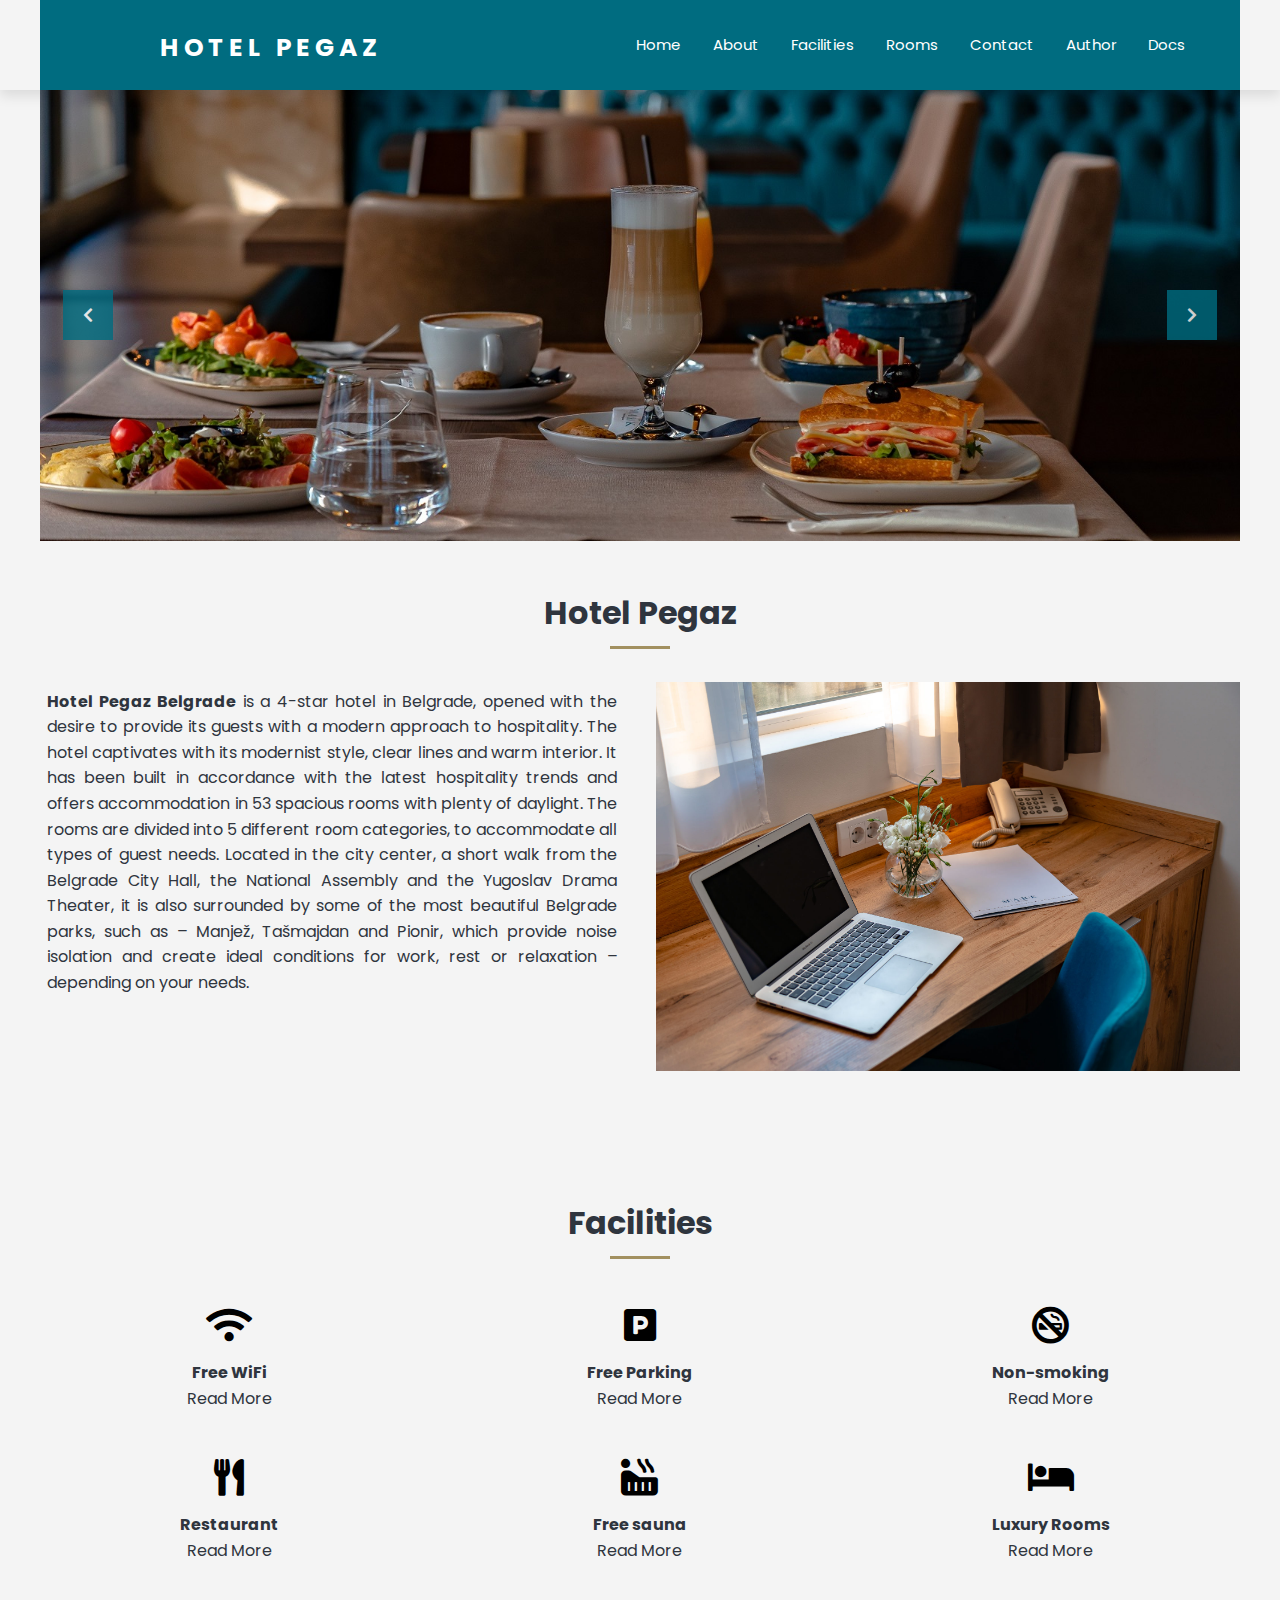
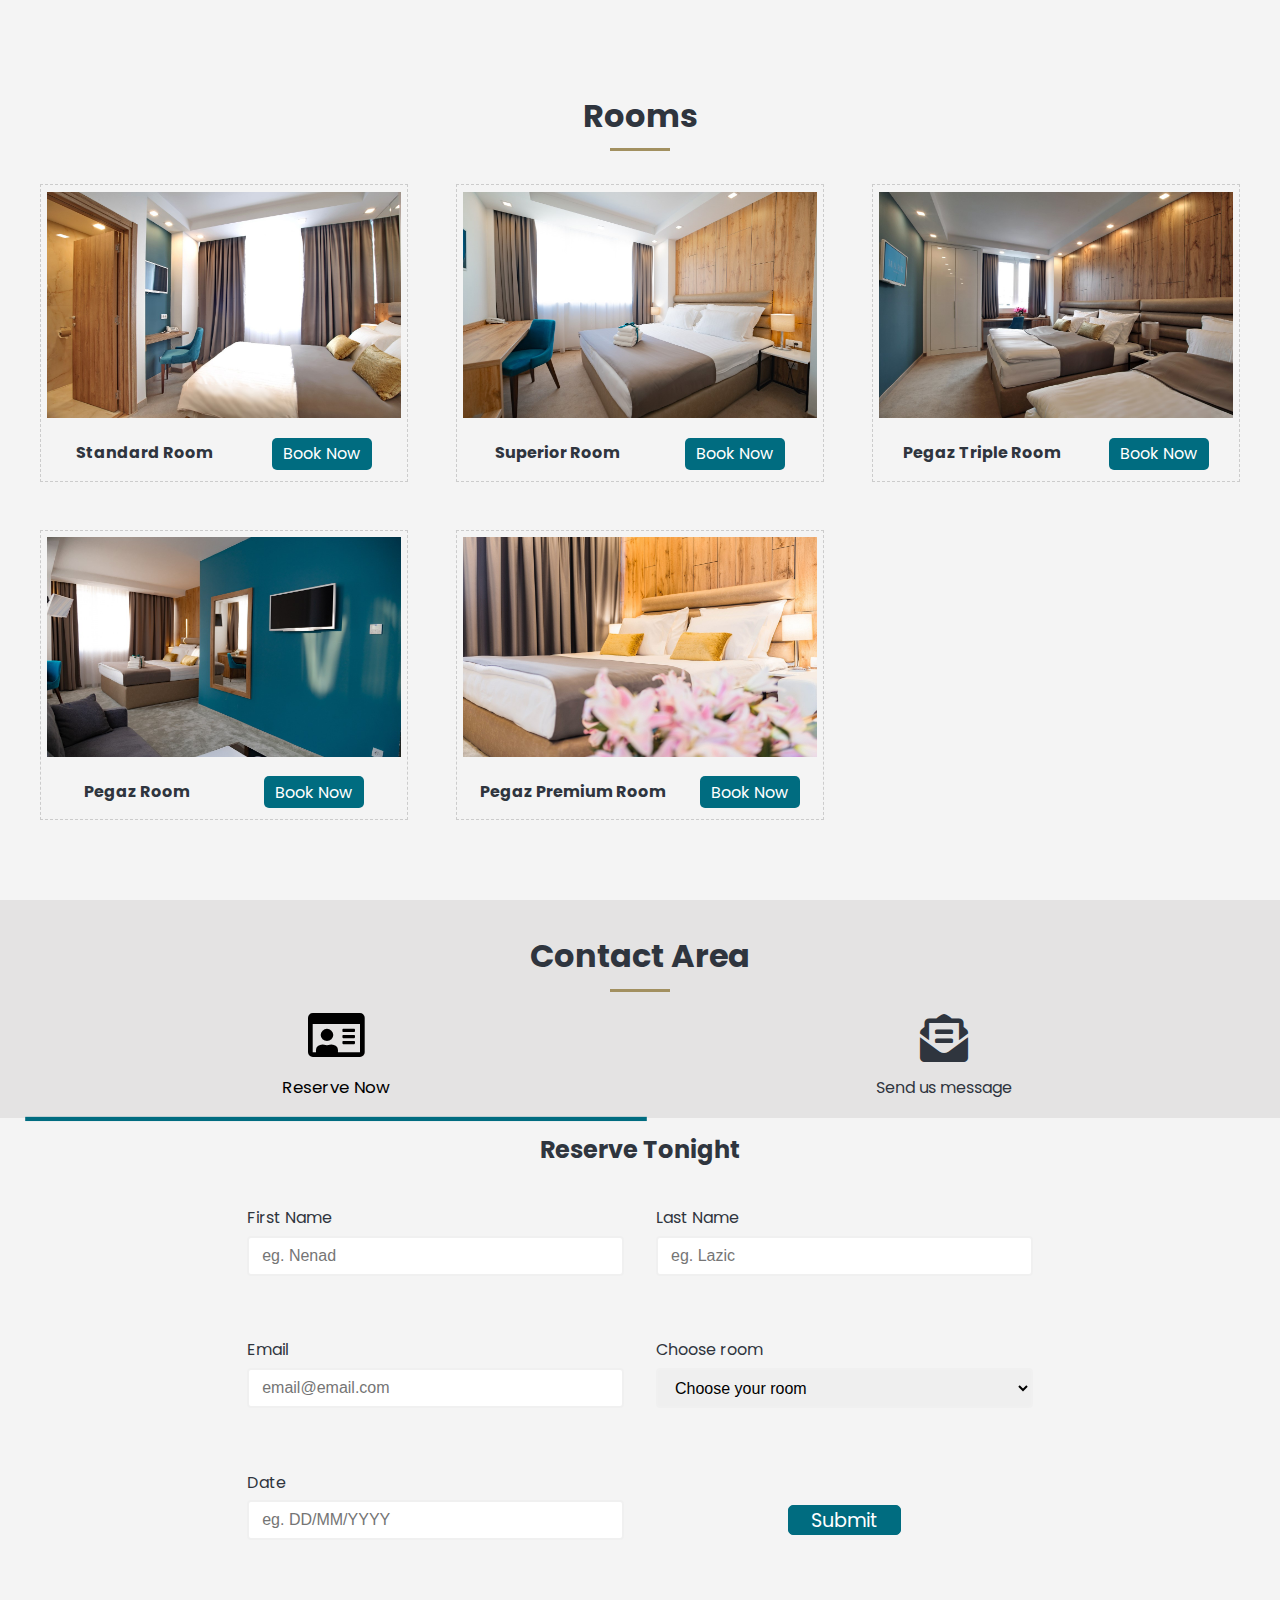
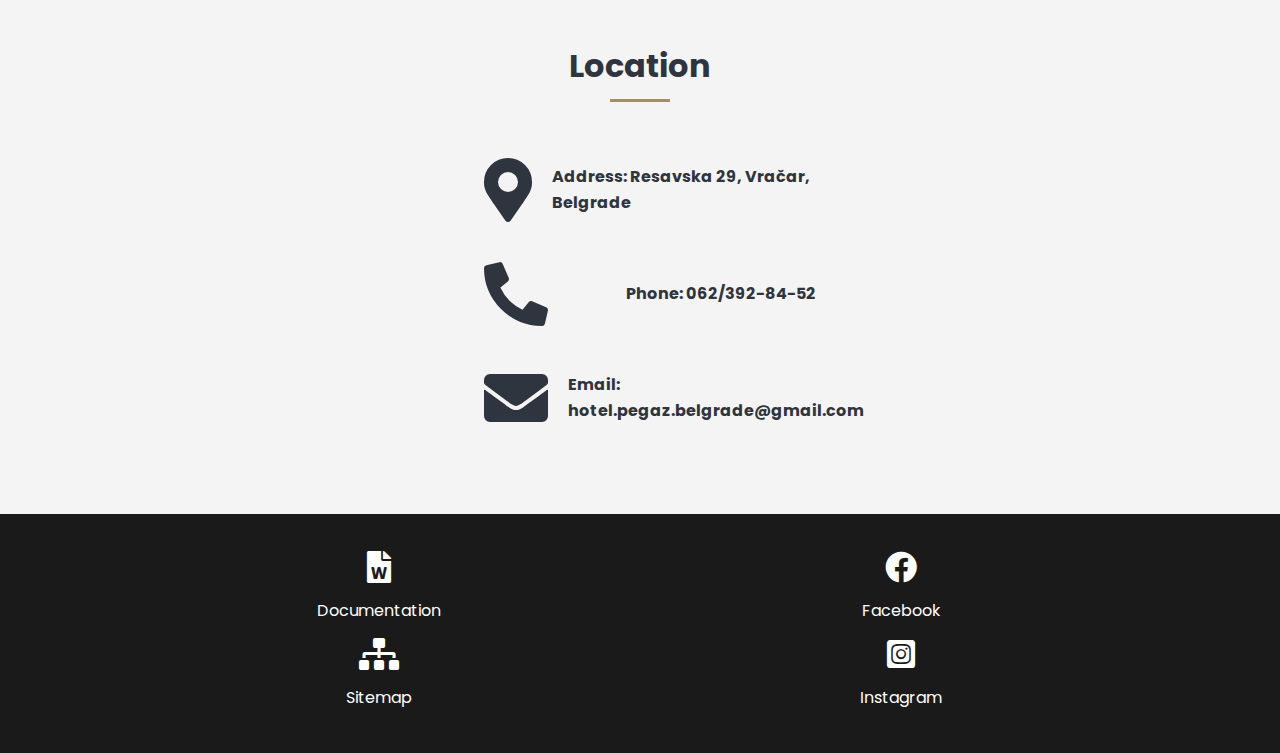
<file: index.html>
<!DOCTYPE html>
<html lang="en">
  <head>
    <meta charset="UTF-8" />
    <meta name="viewport" content="width=device-width, initial-scale=1.0" />
    <meta
      name="description"
      content="Great stay for you and your family in the heart of Belgrade. Hotel Pegaz  Belgrade is completely new hotel built upon the latest hospitality trends. Hotel captivates with its modern style, clear and clean lines and interior full "
    />
    <meta
      name="keywords"
      content="hotel, 4 star hotels, hotel website, pegaz, belgrade hotels"
    />
    <link rel="icon" href="assets/img/favicon.ico" sizes="16x16 32x32" type="image/png">
    <link
      rel="stylesheet"
      href="https://cdnjs.cloudflare.com/ajax/libs/font-awesome/5.15.2/css/all.min.css"
    />
    
    <link rel="stylesheet" href="assets/css/style.css" />
    <link rel="stylesheet" href="assets/css/responsive.css">
    <link rel="stylesheet" href="assets/css/formstyling.css">
    <title>HotelPegaz</title>
  </head>
  <body id="home">
    <a href="#home" class="scrollTop"><i class="fas fa-chevron-up"></i></a>
    <header>
      <nav class="container">
        <div class="logo">
          <h1><a href="index.html">Hotel Pegaz</a></h1>
        </div>
        <ul class="nav-links"></ul>
        <div class="burger">
          <div class="line1"></div>
          <div class="line2"></div>
          <div class="line3"></div>
        </div>
      </nav>
    </header>

    <section class="section-slider">
      <div class="container" id="slider">
        <!-- <img src="img/sliderimage1.jpg" alt="" class="active" />
        <img src="img/sliderimage2.jpg" alt="" />
        <img src="img/sliderimage3.jpg" alt="" />
        <img src="img/sliderimage4.jpg" alt="" /> -->
      </div>
      <div class="chevron-left">
        <a href="" class="prev"><i class="fas fa-chevron-left"></i></a>
      </div>
      <div class="chevron-right">
        <a href="" class="next"><i class="fas fa-chevron-right"></i></a>
      </div>
    </section>

    <section class="section-2" id="aboutus">
      <div class="container">
        <div class="hotel-header">
          <h2>Hotel Pegaz</h2>
        </div>
        <div class="section-2-content grid">
          <p>
            <span class="bold">Hotel Pegaz Belgrade</span> is a 4-star hotel in
            Belgrade, opened with the desire to provide its guests with a modern
            approach to hospitality. The hotel captivates with its modernist
            style, clear lines and warm interior. It has been built in
            accordance with the latest hospitality trends and offers
            accommodation in 53 spacious rooms with plenty of daylight. The
            rooms are divided into 5 different room categories, to accommodate
            all types of guest needs. Located in the city center, a short walk
            from the Belgrade City Hall, the National Assembly and the Yugoslav
            Drama Theater, it is also surrounded by some of the most beautiful
            Belgrade parks, such as – Manjež, Tašmajdan and Pionir, which
            provide noise isolation and create ideal conditions for work, rest
            or relaxation – depending on your needs.
          </p>
          <img src="assets/img/section2img.jpg" alt="work desk" id="workDesk" />
        </div>
      </div>
    </section>

    <section class="section-3" id="facilities">
      <div class="container">
        <div class="hotel-header">
          <h2>Facilities</h2>
        </div>
        <div class="section-3-content grid">
          
      </div>
    </section>

    <section class="section-4" id="rooms">
      <div class="container">
        <div class="hotel-header">
          <h2>Rooms</h2>
        </div>
        <div class="section-4-content grid">
          <!-- <div class="grid-items">
            <img src="img/pegazstandard.jpg" alt="">
            <div class="book-now">             
            <h4>Standard Room</h4>
            <a href="" class="btn">Book now</a>
          </div>
          </div>
          <div class="grid-items">
            <img src="img/pegazsuperior.jpg" alt="">
            <div class="book-now">             
              <h4>Superior Room</h4>
              <a href="" class="btn">Book now</a>
            </div>
          </div>
          <div class="grid-items">
            <img src="img/pegaztriple.jpg" alt="">
            <div class="book-now">             
              <h4>Pegaz Triple Room</h4>
              <a href="" class="btn">Book now</a>
            </div>
          </div>
          <div class="grid-items">
            <img src="img/pegazroom.jpg" alt="">
            <div class="book-now">             
              <h4>Pegaz Room</h4>
              <a href="" class="btn">Book now</a>
            </div>
          </div>
          <div class="grid-items">
            <img src="img/pegazpremium.jpg" alt="">
            <div class="book-now">             
              <h4>Pegaz Premium Room</h4>
              <a href="" class="btn">Book now</a>
            </div>
          </div> -->
        </div>
      </div>
    </section>

    <section class="section-5" id="contact">
      <div class="hotel-header">
        <h2>Contact Area</h2>
      </div>
      <div class="container grid">
        <div id="tab-1" class="tab-item tab-border">
          <i class="far fa-id-card fa-3x"></i>
          <p class="hide-sm">Reserve Now</p>  
        </div>
        <div id="tab-2" class="tab-item">
          <i class="fas fa-envelope-open-text fa-3x"></i>
          <p class="hide-sm">Send us message</p>  
        </div>
      </div>
    </section>

    <section class="tab-content">
      <div class="container grid">
        <!-- Tab Content 1 -->
        <div id="tab-1-content" class="tab-content-item show">
          <div class="header-form">
            <h2>Reserve Tonight</h2>
          </div>
          <form action="" id="form" class="form" method="GET" >
            <div class="form-control ">
              <label>First Name</label>
              <input type="text" placeholder="eg. Nenad" id='firstName' name="firstname">
              <i class="fas fa-check-circle"></i>
              <i class="fas fa-exclamation-circle"></i>
              <small>Error Message</small>
            </div>

            <div class="form-control">
              <label>Last Name</label>
              <input type="text" placeholder="eg. Lazic" id='lastName' name="lastname">
              <i class="fas fa-check-circle"></i>
              <i class="fas fa-exclamation-circle"></i>
              <small>Error Message</small>
            </div>

            <div class="form-control">
              <label>Email</label>
              <input type="email" placeholder="email@email.com" id='email'>
              <i class="fas fa-check-circle"></i>
              <i class="fas fa-exclamation-circle"></i>
              <small>Error Message</small>
            </div>

            <div class="form-control">
              <label>Choose room</label>
              <select name="rooms" id="roomsForm" >
                <option value="choose">Choose your room</option>
                <option value="standard">Standard Room</option>
                <option value="superior">Superior Room</option>
                <option value="pegal triple">Pegaz Triple Room</option>
                <option value="pegaz room">Pegaz Room</option>
                <option value="premium">Pegaz Premium Room</option>
              </select>
              <i class="fas fa-check-circle"></i>
              <i class="fas fa-exclamation-circle"></i>
              <small>Error Message</small>
            </div>

            <div class="form-control">
              <label>Date</label>
              <input type="text" placeholder="eg. DD/MM/YYYY" id='date'>
              <i class="fas fa-check-circle"></i>
              <i class="fas fa-exclamation-circle"></i>
              <small>Error Message</small>
            </div>

            <button type="submit" id="submit">Submit</button>
          </form>
        </div>

        <!-- Tab content 2 -->
        <div id="tab-2-content" class="tab-content-item">
          <div class="header-form">
            <h2>Send us feedback</h2>
            <form action="" id="form2" class="form flex">
              <div class="form-control">
                <label>First Name</label>
                <input type="text" placeholder="eg. Nenad" id='name'>
                <i class="fas fa-check-circle"></i>
                <i class="fas fa-exclamation-circle"></i>
                <small>Error Message</small>
              </div>
              <div class="form-control">
                <label>Last Name</label>
                <input type="text" placeholder="eg. Lazic" id='surrname'>
                <i class="fas fa-check-circle"></i>
                <i class="fas fa-exclamation-circle"></i>
                <small>Error Message</small>
              </div>
              <div class="form-control textarea-grid">
                <label> Message </label>
                <textarea name="" id="textarea" cols="50" rows="5" placeholder="Enter your message here"></textarea>
                <i class="fas fa-check-circle"></i>
                <i class="fas fa-exclamation-circle"></i>
                <small>Error Message</small>
              </div>
              <button type="submit" id="submit2">Submit</button>
            </form>
          </div>
        </div>
      </div>
    </section>

    <section class="section-6">
      <div class="container">
        <div class="hotel-header">
          <h2>Location</h2>
        </div>
        <div class="location flex">
          <!-- <div class="flex-items">
            <i class="fas fa-map-marker-alt fa-4x"></i>
            <p>Address: Resavska 29, Vračar, Belgrade</p>
          </div>
          <div class="flex-items">
            <i class="fas fa-phone-alt fa-4x"></i>
            <p>Phone: 062/392-84-52</p>
          </div>
          <div class="flex-items">
            <i class="fas fa-envelope fa-4x"></i>
            <p>Email: hotel&#46;pegaz&#46;belgrade&#64;gmail&#46;com</p>
          </div> -->
        </div>
      </div>
    </section>

    <footer class="footer">
      <div class="container grid">
        <!-- <div class="grid-item">
          <i class="fas fa-file-word fa-2x"></i>
          <p><a href="">Documentation</a></p>
          <i class="fas fa-sitemap fa-2x"></i>
          <p><a href="">Sitemap</a></p>
        </div>
        <div class="grid-item">
          <i class="fab fa-facebook fa-2x"></i>
          <p><a href="www.facebook.com">Facebook</a></p>
          <i class="fab fa-instagram-square fa-2x"></i>
          <p><a href="instagram.com">Instagram</a></p>
        </div> -->
      </div>
      
    </footer>

    <script
      src="https://cdnjs.cloudflare.com/ajax/libs/jquery/3.5.1/jquery.min.js"
      integrity="sha512-bLT0Qm9VnAYZDflyKcBaQ2gg0hSYNQrJ8RilYldYQ1FxQYoCLtUjuuRuZo+fjqhx/qtq/1itJ0C2ejDxltZVFg=="
      crossorigin="anonymous"
    ></script>
    <script src="assets/js/main.js"></script>
    <script src="assets/js/formvalidation.js"></script>
  </body>
</html>
</file>
<file: assets/css/style.css>
@import url('https://fonts.googleapis.com/css2?family=Poppins:wght@300&display=swap');

:root {
  --primary-color: #006c80;
  --secondary-color: #b4975a;
  --bg-light: rgb(228, 227, 227);
  --footer-color: #1a1a1b;
}

* {
  margin: 0;
  padding: 0;
  box-sizing: border-box;
  scroll-behavior: smooth;
}

body {
  font-family: 'Poppins', sans-serif;
  line-height: 1.6;
  background-color: #f4f4f4;
  color: #2f353e;
  overflow-x: hidden;
}

a {
  text-decoration: none;
  color: #fff;
}

img {
  width: 100%;
}

ul {
  list-style-type: none;
}

h1,
h2,
h3,
h4 {
  line-height: 1.3;
}

/* Scroll To Top */
.scrollTop {
  position: fixed;
  display: flex;
  justify-content: center;
  align-items: center;
  bottom: 0;
  right: 0;
  margin: 20px 30px;
  z-index: 19;
  width: 45px;
  height: 45px;
  border-radius: 50%;
  background: var(--primary-color);
  color: #fff;
}

.scrollTop:hover {
  background: var(--secondary-color);
  transition: background-color 0.3s ease;
}

/* Header */
header {
  box-shadow: 0 6px 12px rgba(0, 0, 0, 0.1);
  position: sticky;
  top: 0;
  left: 0;
  z-index: 100;
  opacity: 1;
}

/* Nav */

nav {
  display: flex;
  justify-content: space-around;
  align-items: center;
  min-height: 10vh;
  background: var(--primary-color);
}

.logo a {
  color: #fff;
  letter-spacing: 0.3rem;
  text-transform: uppercase;
  font-size: 25px;
}

.nav-links {
  display: flex;
  width: 40%;
  justify-content: space-between;
  align-items: center;
  margin-right: 20px;
}

.nav-links a {
  height: 100%;
  color: #fff;
  padding: 0 1rem;
  font-size: 15px;
}

.nav-links a:hover {
  color: var(--secondary-color);
  transition: color 0.15s ease-in-out;
}

/* Slider section */
#slider img {
  display: none;
}

#slider .active {
  display: block;
  animation: opacity 1.1s ease;
}
.section-slider {
  position: relative;
}

.section-slider .chevron-left {
  position: absolute;
  top: 0;
  left: 10%;
  width: 100px;
  height: 100%;
  display: flex;
  justify-content: center;
  align-items: center;
  background: transparent;
}

.section-slider .chevron-left a {
  display: flex;
  align-items: center;
  justify-content: center;
  height: 50px;
  width: 50px;
  background: var(--primary-color);
  opacity: 0.8;
}

.section-slider .chevron-left a:hover {
  background: var(--secondary-color);
  transition: background-color 0.2s ease;
}

.section-slider .chevron-right {
  position: absolute;
  top: 0;
  right: 10%;
  width: 100px;
  height: 100%;
  background: #000;
  display: flex;
  justify-content: center;
  align-items: center;
  background: transparent;
}

.section-slider .chevron-right a:hover {
  background: var(--secondary-color);
  transition: background-color 0.2s ease;
}

.section-slider .chevron-right a {
  display: flex;
  align-items: center;
  justify-content: center;
  height: 50px;
  width: 50px;
  background: var(--primary-color);
  opacity: 0.8;
}

/* Section - 2 */
.section-2 {
  animation: slideFromLeft 1.8s ease;
  padding: 2rem 0;
}

.hotel-header {
  font-size: 2rem;
  width: 100%;
  text-align: center;
  margin: 1.2rem 0;
  position: relative;
}

.hotel-header h2 {
  font-size: 2rem;
}

.hotel-header::after {
  bottom: -15px;
  content: '';
  display: block;
  height: 3px;
  left: 0;
  right: 0;
  margin: auto;
  position: absolute;
  width: 60px;
  background: #a29060;
}

.section-2 .section-2-content {
  margin: 3rem 0;
}

.section-2 .section-2-content img {
  box-shadow: 2px 1px 2px #ccc -2px -1px -2px #ccc;
}

.section-2-content p {
  text-align: justify;
  padding: 7px;
}

.section-2-content p .bold {
  font-weight: bold;
}

.section-2 .grid {
  display: grid;
  grid-template-columns: repeat(2, 1fr);
  gap: 2rem;
}

/* Section-3 */
.section-3 {
  padding: 2rem 0;
}
.section-3 .grid {
  display: grid;
  grid-template-columns: repeat(3, 1fr);
  gap: 2rem;
  justify-content: center;
  align-items: center;
}

.section-3 .section-3-content {
  margin: 3rem 0;
}

.section-3-content-items {
  text-align: center;
}

.section-3-content-items i {
  color: #000;
  font-size: 2.3rem;
  padding: 1rem 0;
}

.section-3-content-items p {
  font-size: 1rem;
  font-weight: bold;
}

.section-3-content-items a {
  color: #2f353e;
}
.section-3-content-items a:hover {
  font-weight: bold;
}

/* Section-4 */
.section-4 {
  padding: 2rem 0;
}

.section-4 .section-4-content {
  margin: 3rem 0;
}

.section-4 .grid {
  display: grid;
  grid-template-columns: repeat(3, 1fr);
  gap: 3rem;
}

.section-4 .grid-items {
  border: 1px dashed #ccc;
  padding: 0.4rem;
}

.section-4-content .grid-items img {
  height: 80%;
}

.section-4-content .grid-items .book-now {
  height: 20%;
  display: flex;
  justify-content: space-around;
  align-items: center;
}

/* Section-5 */
.section-5 {
  background-color: var(--bg-light);
  padding-top: 1rem;
}

.section-5 .grid {
  display: grid;
  grid-template-columns: repeat(2, 1fr);
  gap: 1rem;
  justify-content: center;
  align-items: center;
  text-align: center;
}

.section-5 .tab-item {
  padding: 1rem 0;
  cursor: pointer;
}

.section-5 .tab-item:hover {
  color: #000;
  transform: scale(1.02, 1.02);
  transition: transform 0.1s ease-in;
}

.section-5 p {
  padding-top: 0.7rem;
  font-size: 1rem;
}

.tab-border {
  border-bottom: 4px solid var(--primary-color);
  color: #000;
  transform: scale(1.05, 1.05);
}

/* Tab Content */

.tab-content .tab-content-item {
  width: 70%;
  margin: auto;
}

.show {
  display: block !important;
}

/*  Hide content initally  */
#tab-1-content,
#tab-2-content {
  display: none;
}

/* Section - 6 */
.section-6 {
  padding: 2rem 0;
}

.section-6 .container {
  width: 30%;
}

.section-6 i {
  padding: 20px;
}

.section-6 p {
  font-weight: bold;
}

.section-6 .flex {
  padding: 2rem 1rem;
  width: 100%;
  display: flex;
  flex-direction: column;
}

.section-6 .flex .flex-items {
  display: flex;
  flex-direction: row;
  justify-content: space-between;
  align-items: center;
}

/* footer */
.footer {
  background: var(--footer-color);
  padding: 2rem 0;
}

.footer .container {
  width: 80%;
}

.footer .grid {
  display: grid;
  grid-template-columns: 1fr 1fr;
  gap: 20px;
  justify-content: center;
  align-items: center;
}

.footer .grid-item {
  text-align: center;
}

.footer .grid-item i {
  color: #fff;
  margin: 5px 0;
}

.footer .grid-item a {
  display: block;
  margin: 10px 0;
}

.footer .grid-item a:hover {
  color: #f4f4f4;
}

/* Burger */
.burger {
  display: none;
  cursor: pointer;
}

.burger div {
  width: 25px;
  height: 3px;
  background-color: #fff;
  margin: 5px;
  transition: all 0.4s ease;
}

/* Utility classes */
.btn {
  width: 100px;
  text-align: center;
  background: var(--primary-color);
  cursor: pointer;
  padding: 0.2rem 0.4rem;
  border-radius: 5px;
}

.btn:hover {
  opacity: 0.83;
  transition: opacity 0.3s ease;
}

.container {
  margin: auto;
  max-width: 1200px;
}

.nav-active {
  transform: translateX(0) !important;
}

/* Keyframes */
@keyframes navLinksFade {
  from {
    opacity: 0;
    transform: translateX(50px);
  }
  to {
    opacity: 1;
    transform: translateX(0px);
  }
}

@keyframes slideFromLeft {
  0% {
    opacity: 0;
    transform: translateX(-50%);
  }
  50% {
    opacity: 0;
    transform: translateX(-10%);
  }
  100% {
    opacity: 1;
    transform: translateX(0);
  }
}

@keyframes slideFromRight {
  from {
    transform: translateX(50%);
  }
  to {
    transform: translateX(0);
  }
}

@keyframes opacity {
  from {
    opacity: 0;
  }
  to {
    opacity: 1;
  }
}

/* Lines transforming to X */
.toggle .line1 {
  transform: rotate(-45deg) translate(-5px, 6px);
}

.toggle .line2 {
  opacity: 0;
}

.toggle .line3 {
  transform: rotate(45deg) translate(-5px, -6px);
}
</file>
<file: assets/css/responsive.css>
/* Resposnive */
@media screen and (max-width: 1310px) {
  .section-slider .chevron-left {
    left: 3%;
  }
  .section-slider .chevron-right {
    right: 3%;
  }
}

@media screen and (max-width: 1250px) {
  .section-2 .container {
    width: 90%;
  }

  .section-3 .grid {
    grid-template-columns: repeat(2, 1fr);
    gap: 30px;
  }

  .section-3 .container {
    width: 75%;
  }

  .section-4 .grid {
    grid-template-columns: repeat(2, 1fr);
  }

  .section-4 .container {
    width: 90%;
  }

  .section-5 .tab-item i {
    font-size: 2rem;
  }
}

@media screen and (max-width: 1030px) {
  .section-2 .grid {
    grid-template-columns: repeat(1, 1fr);
  }

  .nav-links {
    width: 60%;
  }
}

@media screen and (max-width: 900px) {
  body {
    overflow-x: hidden;
  }
  .nav-links {
    position: absolute;
    right: 0px;
    height: 92vh;
    top: 8vh;
    background: var(--primary-color);
    margin-right: 0;
    display: flex;
    flex-direction: column;
    align-items: center;
    justify-content: space-around;
    width: 40%;
    transform: translateX(100%);
    transition: transform 0.5s ease-in;
    z-index: 20;
  }

  .nav-links li {
    opacity: 0;
  }

  .burger {
    display: block;
  }
  .section-4 .grid {
    grid-template-columns: repeat(1, 1fr);
  }

  .section-4 .container {
    width: 90%;
  }

  .section-4 .book-now h4 {
    font-size: 20px;
  }

  .section-4 .book-now a {
    font-size: 18px;
  }

  .tab-content .form {
    grid-template-columns: 1fr;
    overflow: visible;
  }

  .tab-content #form button {
    padding-bottom: 1.7rem;
  }

  #tab-2-content .flex {
    display: flex;
    flex-direction: column;
  }

  .section-6 .flex .flex-items {
    flex-direction: column;
    justify-content: center;
    align-items: center;
  }

  .section-6 .flex .flex-items p {
    text-align: center;
  }
}

@media screen and (max-width: 800px) {
}

@media screen and (max-width: 720px) {
  .section-3 .grid {
    grid-template-columns: 1fr;
  }
  .form button {
    width: 100% !important;
  }

  #submit2 {
    width: 100% !important;
  }

  .footer .grid {
    grid-template-columns: 1fr;
  }
}

@media screen and (max-width: 376px) {
  .hotel-header h2 {
    font-size: 1.2rem;
  }

  .section-slider .chevron-left .prev,
  .section-slider .chevron-right .next {
    width: 32px;
    height: 32px;
  }

  .section-2 .section-2-content p {
    font-size: 0.85rem;
  }

  .section-3 .section-3-content i {
    font-size: 1.4rem;
  }

  .section-3-content p {
    font-size: 0.85rem;
  }

  .section-4 .book-now h4 {
    font-size: 1rem;
  }
  .section-4 .book-now a {
    font-size: 0.9rem;
  }

  .section-5 .grid {
    grid-template-columns: 1fr;
  }

  .section-5 .container {
    width: 70%;
  }

  .section-5 .tab-item i {
    font-size: 1.4rem;
  }

  .section-5 .tab-item p {
    font-size: 0.85rem;
  }
}
</file>
<file: assets/css/formstyling.css>
.header-form {
  padding: 1rem 1.2rem;
  text-align: center;
}

.form {
  padding: 1.5rem 1.7rem;
  display: grid;
  grid-template-columns: repeat(2, 1fr);
  gap: 2rem;
}

.form-control {
  margin-bottom: 0.6rem;
  padding-bottom: 20px;
  position: relative;
}

.form-control label {
  display: inline-block;
  margin-bottom: 5px;
}

.form-control input {
  border: 2px solid #f0f0f0;
  padding: 5px 13px;
  width: 100%;
  height: 40px;
  border-radius: 4px;
  display: block;
  font-size: 1rem;
}

.form-control select {
  border: 2px solid #f0f0f0;
  padding: 5px 13px;
  width: 100%;
  height: 40px;
  border-radius: 4px;
  display: block;
  font-size: 1rem;
}

.form button {
  width: 30%;
  height: 30px;
  justify-self: center;
  align-self: center;
  border-radius: 5px;
  border: 1px solid var(--primary-color);
  background: var(--primary-color);
  color: #fff;
  font-family: inherit;
  font-size: 1.2rem;
  cursor: pointer;
}

#submit2 {
  grid-column: 1 / 3;
  /* margin-bottom: 3rem; */
  height: 30px;
  width: 30%;
}

.form button:hover {
  opacity: 0.83;
  transition: opacity 0.3s ease;
}

.form-control i {
  visibility: hidden;
  position: absolute;
  top: 40px;
  right: 20px;
}

.form-control small {
  visibility: hidden;
  position: absolute;
  bottom: -20px;
  left: 0;
}

.form-control.success input {
  border-color: #5cb85c;
}

.form-control.error input {
  border-color: #d9534f;
}

.form-control.success #roomsForm {
  border-color: #5cb85c;
}

.form-control.error #roomsForm {
  border-color: #d9534f;
}

.form-control.success textarea {
  border-color: #5cb85c;
}

.form-control.error textarea {
  border-color: #d9534f;
}

.form-control.success i.fa-check-circle {
  color: #5cb85c;
  visibility: visible;
}

.form-control.error i.fa-exclamation-circle {
  visibility: visible;
  color: #d9534f;
}

.form-control.error small {
  visibility: visible;
  color: #d9534f;
  font-weight: bold;
}

#form2 .textarea-grid {
  grid-column: 1 / 3;
  display: flex;
  flex-direction: column;
  justify-content: center;
  align-items: center;
}

textarea {
  font-family: inherit;
  width: 100%;
  padding: 10px;
}
</file>
